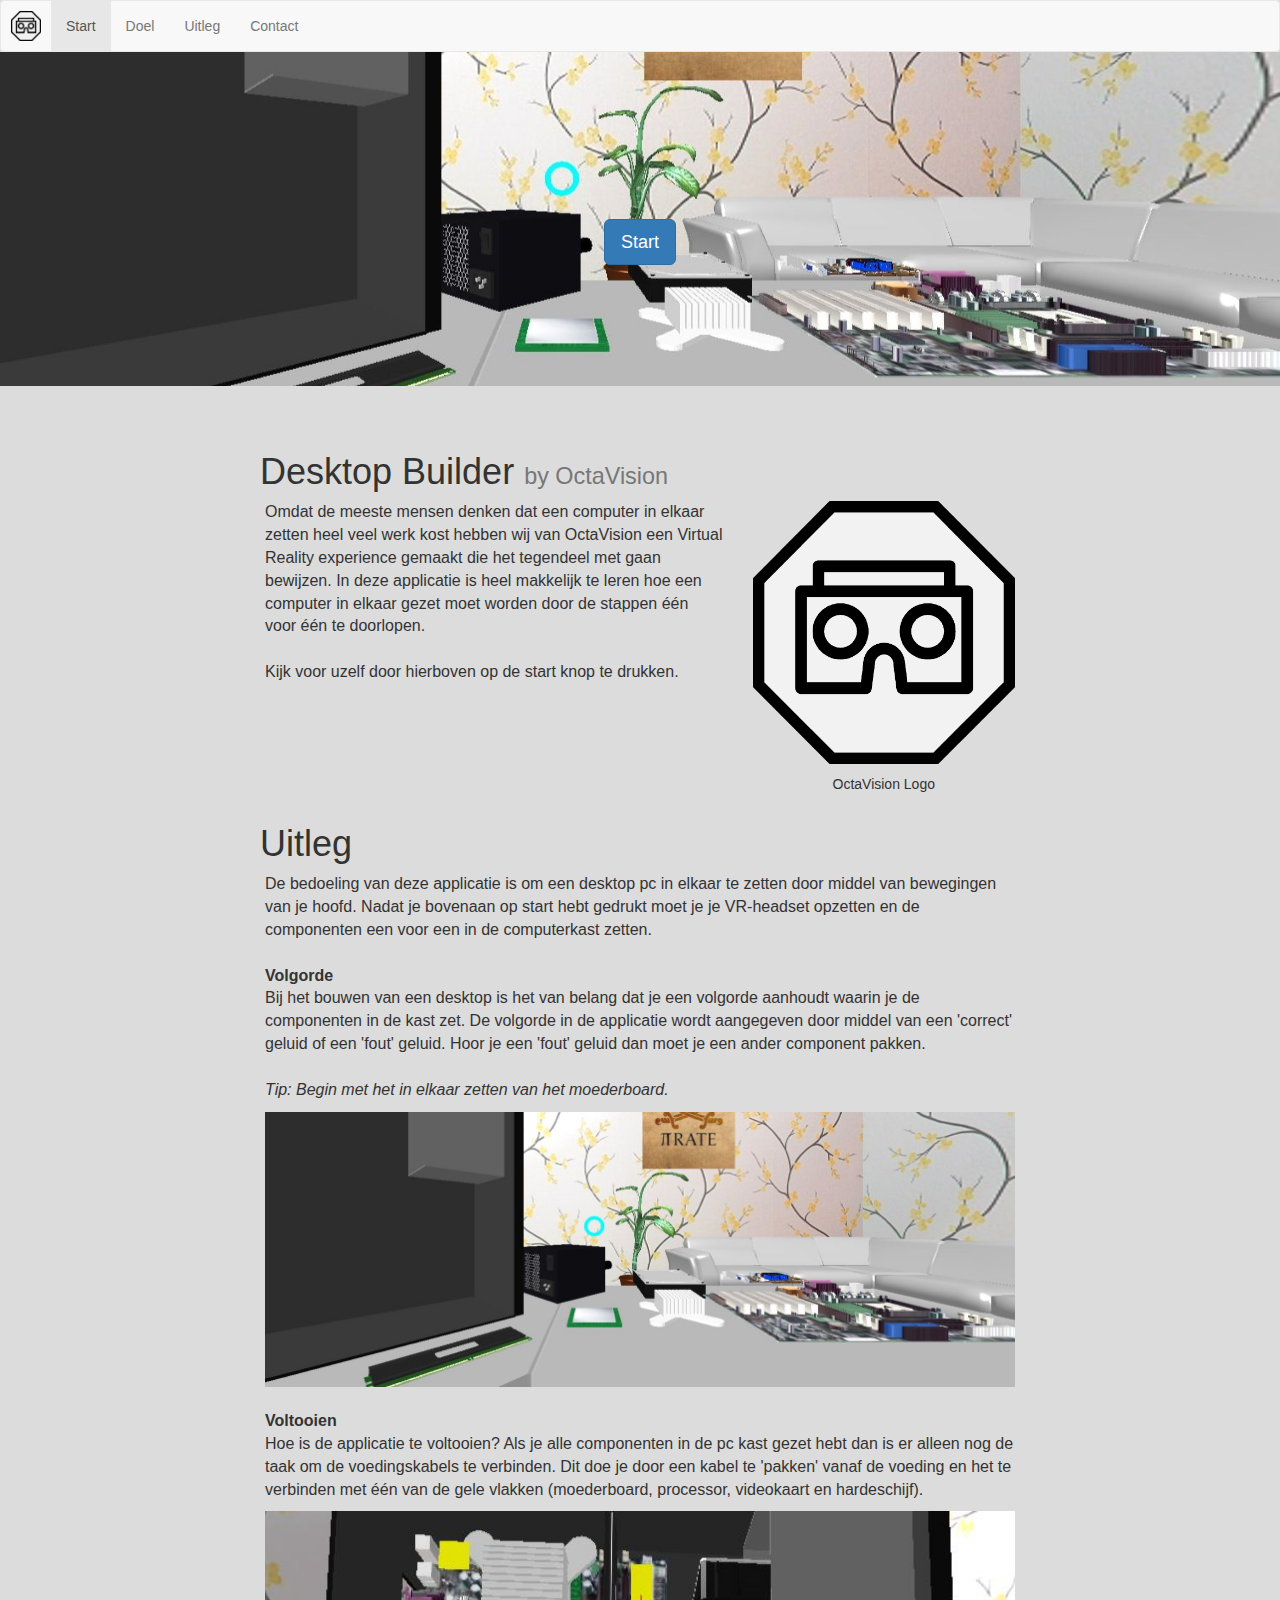
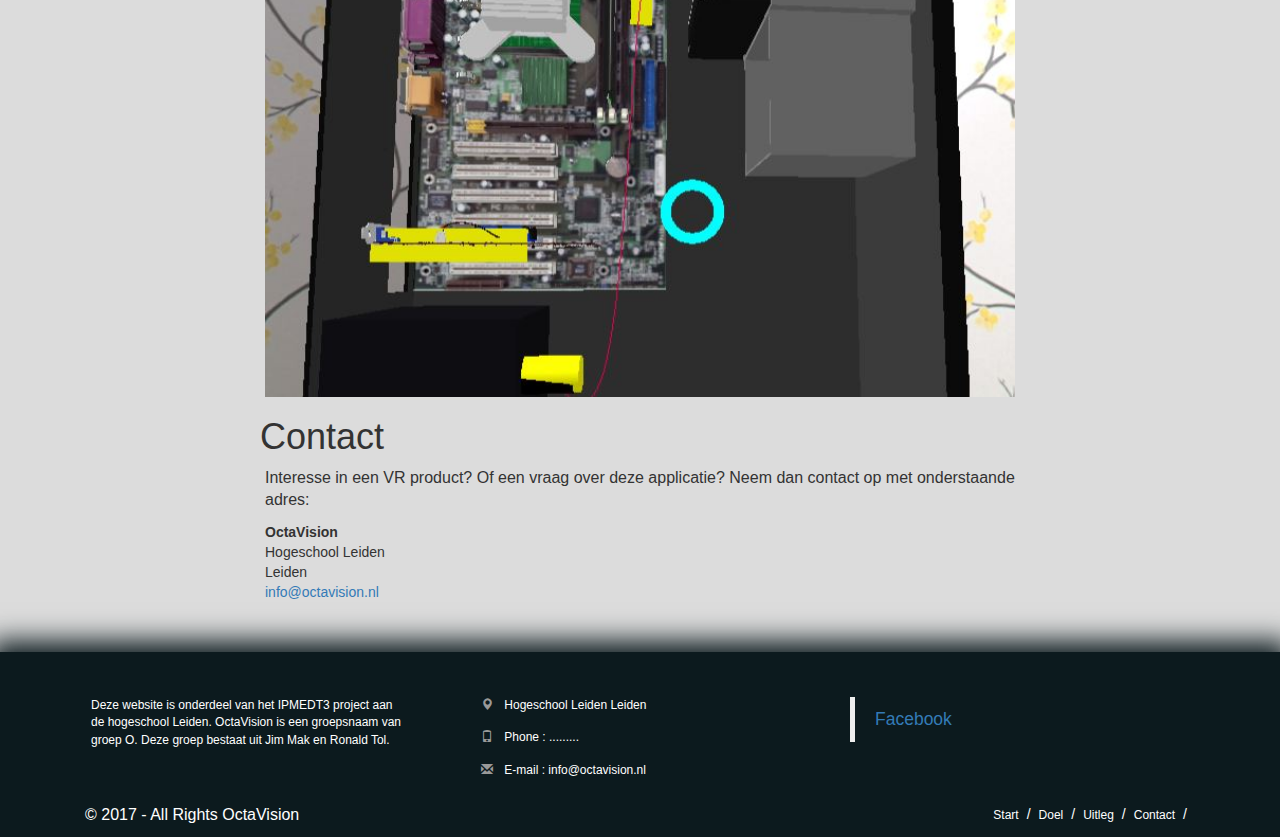
<file: index.html>
<!DOCTYPE html>
<html lang="en">
<head>
    <meta charset="UTF-8">
    <meta name="viewport" content="width=device-width, initial-scale=1">
    <title>OctaVision - Desktop Builder</title>

    <!--JQuery-->
    <script src="assets/js/jquery-3.1.1.min.js"></script>
    <!--bootstrap-->
    <link rel="stylesheet" href="assets/bootstrap-3.3.7-dist/css/bootstrap.min.css">
    <script src="assets/bootstrap-3.3.7-dist/js/bootstrap.min.js"></script>

    <link rel="stylesheet" href="assets/css/main.css">
    <script src="assets/js/website.js"></script>

</head>
<body>
    <div id="webpage">
        <nav class="navbar navbar-default">
            <div class="container-fluid">
                <div class="navbar-header">
                    <button type="button" class="navbar-toggle collapsed" data-toggle="collapse" data-target="#bs-example-navbar-collapse-1" aria-expanded="false">
                        <span class="sr-only">Toggle navigation</span>
                        <span class="icon-bar"></span>
                        <span class="icon-bar"></span>
                        <span class="icon-bar"></span>
                    </button>
                    <a class="navbar-brand" href="#">
                        <img id="headerimg" alt="Brand" src="assets/img/OctaVision%20-%20logo.png">
                    </a>
                </div>
                <div class="collapse navbar-collapse" id="bs-example-navbar-collapse-1">
                    <ul class="nav navbar-nav">
                        <li class="active"><a href="#webpage">Start</a></li>
                        <li><a href="#doel">Doel</a></li>
                        <li><a href="#uitleg">Uitleg</a></li>
                        <li><a href="#contact">Contact</a></li>
                    </ul>
                </div>
            </div>
        </nav>
        <div class="page-header">
            <img id="screenshot" src="assets/img/screenshot.JPG">
            <div class="row">
                <div class="col-sm-offset-5 col-sm-2 text-center">
                    <div class="btn-group">
                        <a id="startButton" class="btn btn-primary btn-lg" href="startVR.html" role="button">Start</a>
                    </div>
                </div>
            </div>
        </div>
        <div class="container" id="doel">
            <h1 class="col-md-offset-2">Desktop Builder <small>by OctaVision</small></h1>
            <div class="row">
                <p class="col-md-5 col-md-offset-2">
                    Omdat de meeste mensen denken dat een computer in elkaar zetten heel veel werk kost hebben wij van OctaVision een Virtual Reality experience gemaakt die
                    het tegendeel met gaan bewijzen. In deze applicatie is heel makkelijk te leren hoe een computer in elkaar gezet moet worden door de stappen één voor één
                    te doorlopen.
                    <br><br>
                    Kijk voor uzelf door hierboven op de start knop te drukken.
                </p>
                <figure class="col-md-3">
                    <img class="full-width" src="assets/img/OctaVision%20-%20logo.png">
                    <figcaption>OctaVision Logo</figcaption>
                </figure>

            </div>

        </div>
        <div class="container" id="uitleg">
            <h1 class="col-md-offset-2">Uitleg</h1>
            <div class="row">
                <p class="col-md-8 col-md-offset-2">
                    De bedoeling van deze applicatie is om een desktop pc in elkaar te zetten door middel van bewegingen van je hoofd. Nadat je bovenaan op start hebt gedrukt
                    moet je je VR-headset opzetten en de componenten een voor een in de computerkast zetten.

                    <br><br>
                    <strong>Volgorde</strong>
                    <br>
                    Bij het bouwen van een desktop is het van belang dat je een volgorde aanhoudt waarin je de componenten in de kast zet. De volgorde in de applicatie wordt
                    aangegeven door middel van een 'correct' geluid of een 'fout' geluid. Hoor je een 'fout' geluid dan moet je een ander component pakken.
                    <br><br>
                    <em>Tip: Begin met het in elkaar zetten van het moederboard.</em>
                </p>
                <div class="col-md-8 col-md-offset-2" id="imagesLeft">
                    <img class="full-width" src="assets/img/componenten.JPG">
                </div>
            </div>
            <div class="row">
                <p class="col-md-8 col-md-offset-2">
                    <br>
                    <strong>Voltooien</strong>
                    <br>
                    Hoe is de applicatie te voltooien?
                    Als je alle componenten in de pc kast gezet hebt dan is er alleen nog de taak om de voedingskabels te verbinden. Dit doe je door een kabel te 'pakken' vanaf
                    de voeding en het te verbinden met één van de gele vlakken (moederboard, processor, videokaart en hardeschijf).

                </p>
                <div class="col-md-8 col-md-offset-2" id="imagesRight">
                    <img class="full-width" src="assets/img/lijnen.JPG">
                </div>
            </div>
        </div>
        <div class="container" id="contact">
            <h1 class="col-md-offset-2">Contact</h1>
            <div class="row">
                <p class="col-md-8 col-md-offset-2">
                    Interesse in een VR product? Of een vraag over deze applicatie? Neem dan contact op met onderstaande adres:
                </p>
                <address class="col-md-8 col-md-offset-2">
                    <strong>OctaVision</strong><br>
                    Hogeschool Leiden<br>
                    Leiden<br>
                    <a href="mailto:#">info@octavision.nl</a>
                </address>
            </div>
        </div>
        <footer>
            <div class="container">
                <div class="row">
                    <div class="col-md-4 col-sm-6 footerleft ">
                        <p>
                            Deze website is onderdeel van het IPMEDT3 project aan de hogeschool Leiden. OctaVision is een groepsnaam van groep O.
                            Deze groep bestaat uit Jim Mak en Ronald Tol.
                        </p>
                    </div>
                    <div class="col-md-4 col-sm-6 footerleft">
                        <p><i class="glyphicon glyphicon-map-marker"></i> Hogeschool Leiden Leiden</p>
                        <p><i class="glyphicon glyphicon-phone"></i> Phone : .........</p>
                        <p><i class="glyphicon glyphicon-envelope"></i> E-mail : info@octavision.nl</p>

                    </div>
                    <div class="col-md-3 col-sm-6">
                        <div class="fb-page" data-href="https://www.facebook.com/facebook" data-tabs="timeline" data-height="300" data-small-header="false" style="margin-bottom:15px;" data-adapt-container-width="true" data-hide-cover="false" data-show-facepile="true">
                            <div class="fb-xfbml-parse-ignore">
                                <blockquote cite="https://www.facebook.com/facebook"><a href="https://www.facebook.com/facebook">Facebook</a></blockquote>
                            </div>
                        </div>
                    </div>
                </div>
            </div>
        </footer>

        <div class="copyright">
            <div class="container">
                <div class="col-md-6">
                    <p>© 2017 - All Rights OctaVision</p>
                </div>
                <div class="col-md-6">
                    <ul class="bottom_ul">
                        <li><a href="#start">Start</a></li>
                        <li><a href="#doel">Doel</a></li>
                        <li><a href="#uitleg">Uitleg</a></li>
                        <li><a href="#contact">Contact</a></li>
                    </ul>
                </div>
            </div>
        </div>
    </div>
</body>
</html>
</file>
<file: assets/css/main.css>
html{
    overflow-x: hidden;
}
body{
    background-color: #dcdcdc;
}

p {
    font-size: 16px;
}

/*navbar*/
#headerimg{
    height: 100%;
}

.navbar-brand {
    padding: 10px 10px;
}

.navbar{
    margin-bottom: 0;
}
#loadingDiv {
	margin-left: 30%;
	margin-right: 30%;
	width: 40%;
}


#progressBar {
	position: relative;
	width: 100%;
	height: 30px;
}

#Bar {
	position: absolute;
	width: 1%;
	height: 100%;
	background-color: green;
	border: 1px solid black;
	border-radius: 25px;
	
}

#barLabel {
	text-align: center;
	line-height: 30px;
	color: white;
}

#vrDiv {
	display: none;
    height: 100%;
}




/*screenshot*/
#screenshot{
    width: 100%;
}
.page-header{
    margin: 0;
    padding-bottom: 0;
    text-align: center;
    border-bottom: none;
}
.container{
    margin-top: -45px;
    z-index: 1;
    padding-top: 45px;
}

figcaption {
    text-align: center;
    line-height: 40px;
}

/*contact*/
#contact {
    margin-bottom: 75px;
}
.full-width {
    width: 100%;
}

/*footer*/
footer {
    background-color:#0c1a1e;
    -webkit-box-shadow: 0px -1px 26px 10px rgba(12,26,30,1);
    -moz-box-shadow: 0px -1px 26px 10px rgba(12,26,30,1);
    box-shadow: 0px -1px 26px 10px rgba(12,26,30,1);
}
.footerleft { padding:0 36px; }
.footerleft p { color:#fff; font-size:12px !important; font-family: 'Open Sans', sans-serif; margin-bottom:15px;}
.footerleft p i { width:20px; color:#999;}

.footer-ul { list-style-type:none;  padding-left:0px; margin-left:2px;}
.footer-ul li { line-height:29px; font-size:12px;}
.footer-ul li a { color:#a0a3a4; transition: color 0.2s linear 0s, background 0.2s linear 0s; }
.footer-ul i { margin-right:10px;}
.footer-ul li a:hover {transition: color 0.2s linear 0s, background 0.2s linear 0s; color:#ff670f; }

.copyright { min-height:40px; background-color:#0c1a1e;}
.copyright p { text-align:left; color:#FFF; padding:10px 0; margin-bottom:0px;}
.heading7 { font-size:21px; font-weight:700; color:#d9d6d6; margin-bottom:22px;}
.post p { font-size:12px; color:#FFF; line-height:20px;}
.post p span { display:block; color:#8f8f8f;}
.bottom_ul { list-style-type:none; float:right; margin-bottom:0px;}
.bottom_ul li { float:left; line-height:40px;}
.bottom_ul li:after { content:"/"; color:#FFF; margin-right:8px; margin-left:8px;}
.bottom_ul li a { color:#FFF;  font-size:12px;}
</file>
